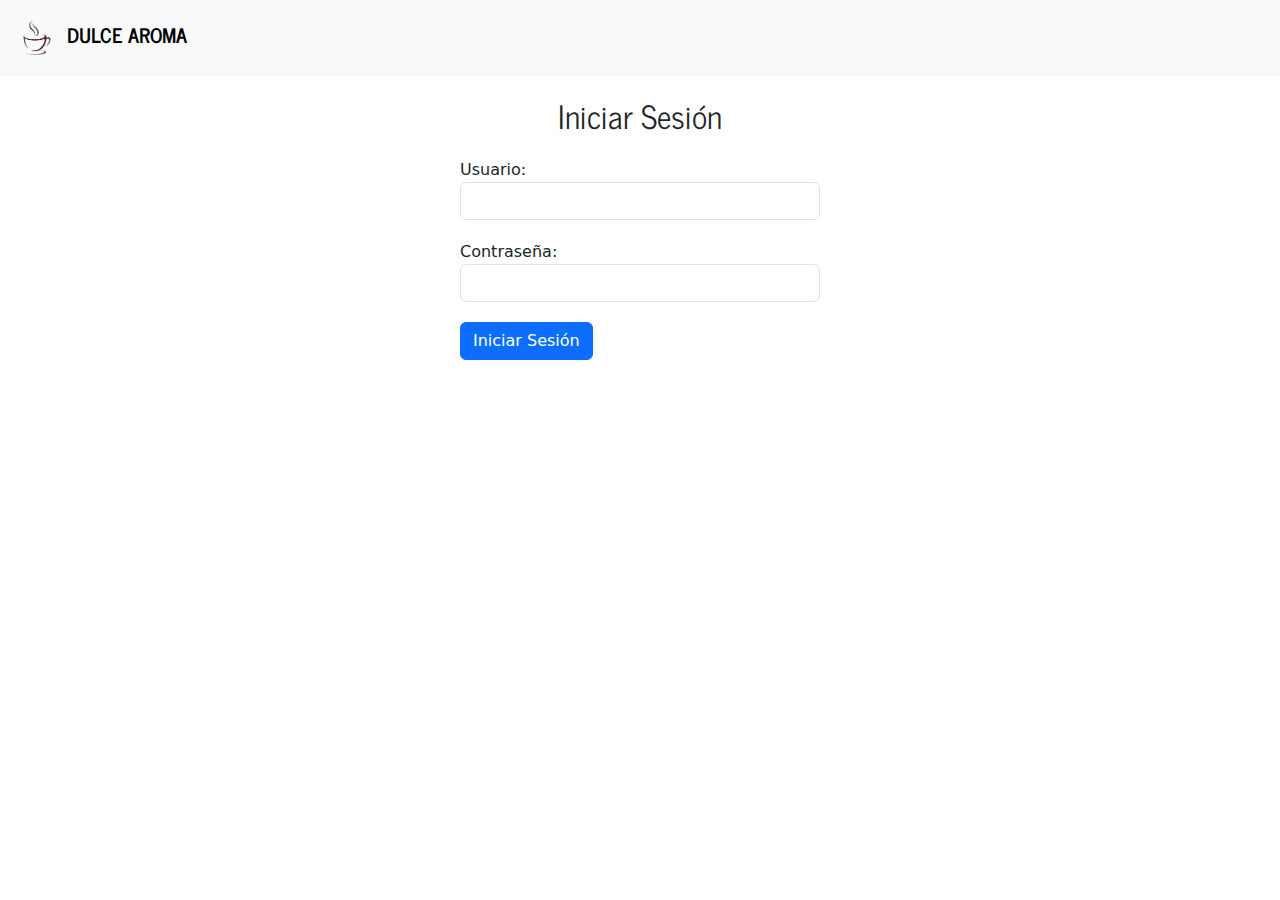
<file: Version4(A4)/login.html>
<!DOCTYPE html>
<html lang="es">
<head>
    <meta charset="UTF-8">
    <meta name="viewport" content="width=device-width, initial-scale=1.0">
    <link rel="stylesheet" href="CSS/bootstrap.min (1).css">
    <link rel="stylesheet" href="CSS/estilos.css">
    <link rel="stylesheet" href="https://cdn.jsdelivr.net/npm/bootstrap@5.2.3/dist/css/bootstrap.min.css">
    <title>Iniciar Sesión - Dulce Aroma</title>
</head>

<style type="text/css">
    .login-container {
        max-width: 400px;
        margin: 0 auto;
        padding: 20px;
    }

    .form-group {
        margin-bottom: 20px;
    }
</style>

<body>
    <nav class="navbar navbar-expand-lg bg-light">
        <div class="container-fluid">
            <a class="navbar-brand" href="#">
                <img src="img/Taza de Cafe.png" alt="..." width="50" height="50">
                Dulce Aroma
            </a>
        </div>
    </nav>

    <div class="container login-container">
        <h2 class="text-center mb-4">Iniciar Sesión</h2>
        <form action="login.html" method="post">
            <div class="form-group">
                <label for="username">Usuario:</label>
                <input type="text" id="username" name="username" class="form-control" required>
            </div>
            <div class="form-group">
                <label for="password">Contraseña:</label>
                <input type="password" id="password" name="password" class="form-control" required>
            </div>
            <button type="button" class="btn btn-primary btn-block" onclick="simulateAuthentication()">Iniciar Sesión</button>
        </form>
    </div>

    <script>
        function simulateAuthentication() {
            var usuariosValidos = {
                'usuario1': 'abc',
                'usuario2': 'abc'
            };

            var usuario = document.getElementById('username').value;
            var contrasena = document.getElementById('password').value;

            if (usuariosValidos.hasOwnProperty(usuario) && usuariosValidos[usuario] === contrasena) {
                window.location.href = 'productos.html'; // Redirige a la página "productos.html"
            } else {
                alert('Usuario o contraseña incorrectos');
            }
        }
    </script>

    <script src="https://cdn.jsdelivr.net/npm/@popperjs/core@2.11.6/dist/umd/popper.min.js" integrity="sha384-oBqDVmMz9ATKxIep9tiCxS/Z9fNfEXiDAYTujMAeBAsjFuCZSmKbSSUnQlmh/jp3" crossorigin="anonymous"></script>
    <script src="https://cdn.jsdelivr.net/npm/bootstrap@5.2.3/dist/js/bootstrap.min.js" integrity="sha384-cuYeSxntonz0PPNlHhBs68uyIAVpIIOZZ5JqeqvYYIcEL727kskC66kF92t6Xl2V" crossorigin="anonymous"></script>
</body>
</html>
</file>
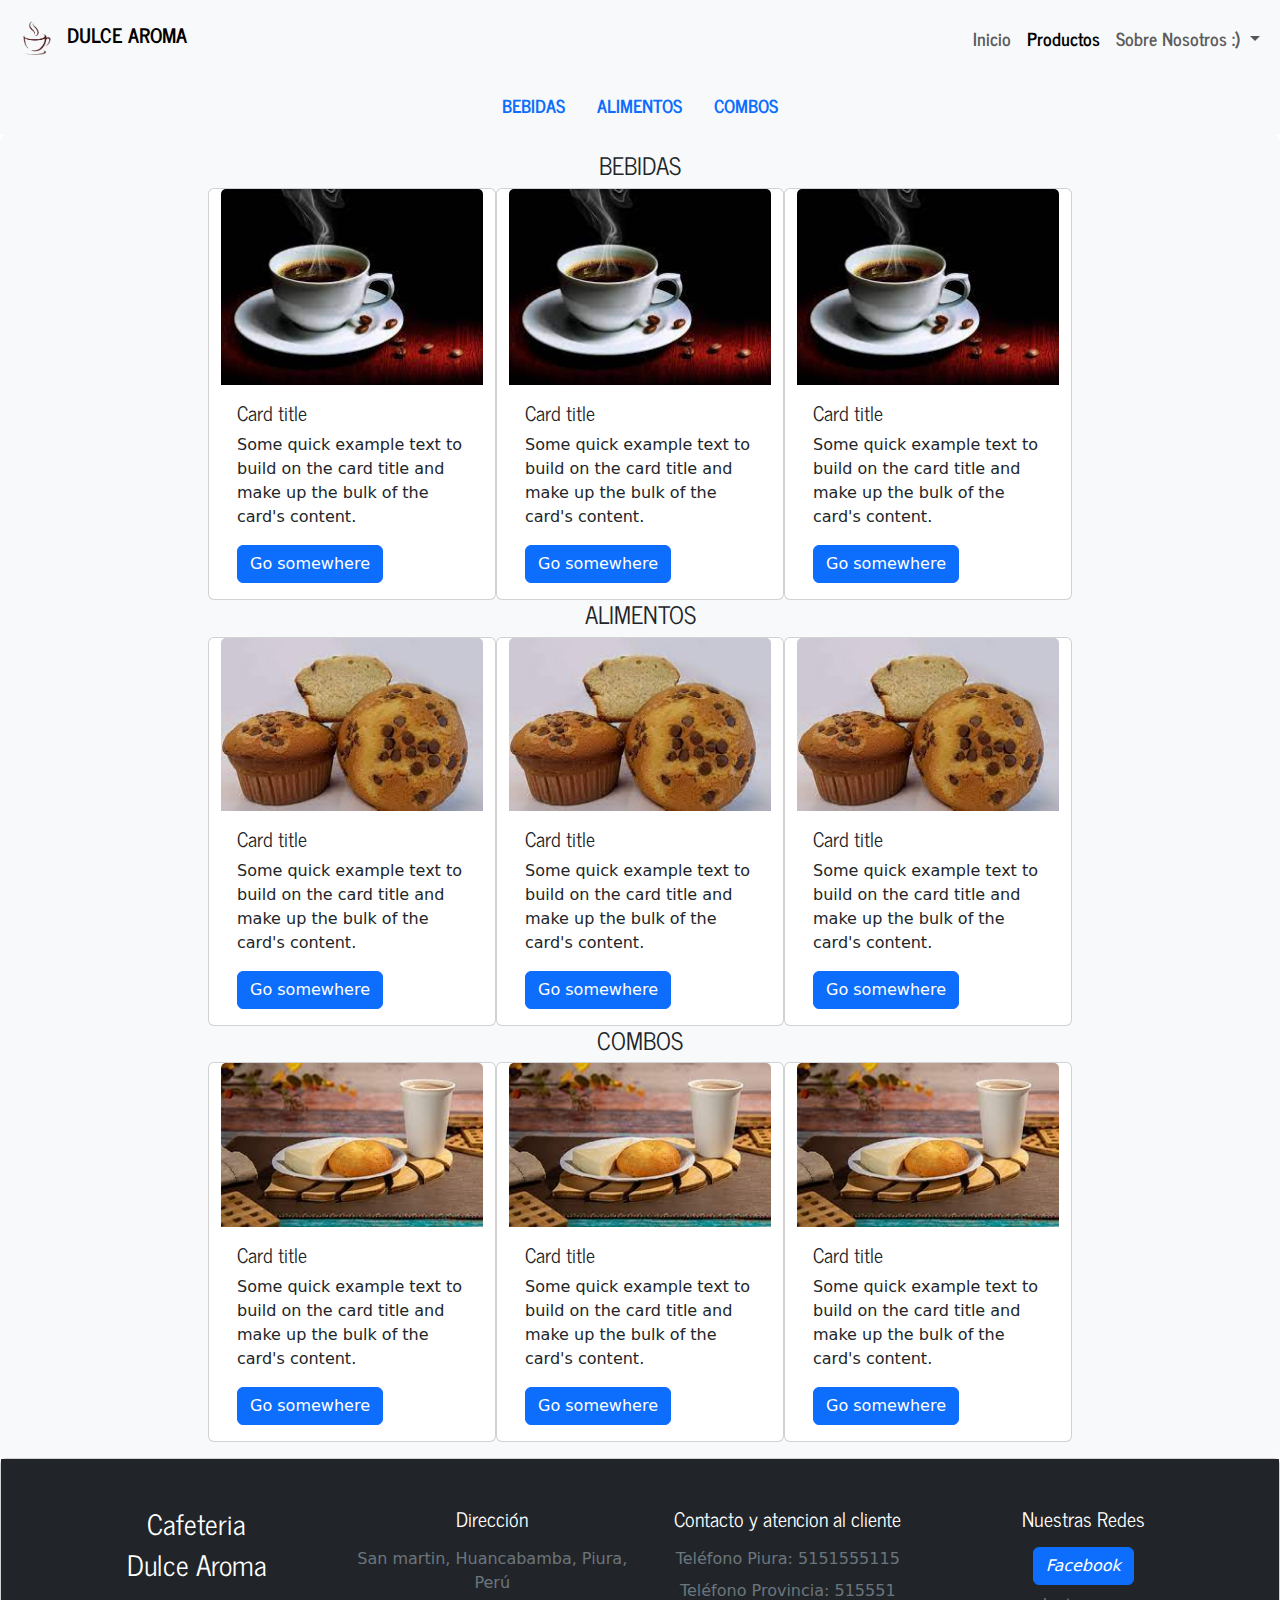
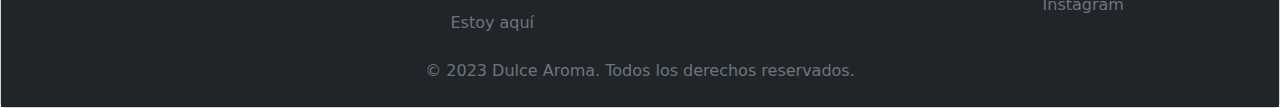
<file: Version4(A4)/productos.html>
<!DOCTYPE html>
<html lang="es">
<head>
    <meta charset="UTF-8">
    <meta name="viewport" content="width=device-width, initial-scale=1.0">
    <link rel="stylesheet" href="CSS/bootstrap.min (1).css">
    <link rel="stylesheet" href="https://cdn.jsdelivr.net/npm/bootstrap@5.2.3/dist/css/bootstrap.min.css">
    
    <title>Productos</title>
</head>
<style type="text/css">
    .modal-header{
		color:#fff;
		background: maroon;
		display: flex;
  		justify-content: center;
  		
	}
    .modal-title{
        position: fixed;
        font-weight: bold;
    }
    .modal-body{
		text-align: justify;
	}
  .scrollspy-container {
    max-height: calc(100vh - 60px); /* Ajusta la altura máxima según tus necesidades */
    overflow-y: auto;
}
	
</style>
<div>
    <nav class="navbar navbar-expand-lg bg-light">
        <div class="container-fluid">
          <a class="navbar-brand" href="#">
            <img src="img/Taza de Cafe.png" alt="..." width="50" height="50">
            Dulce Aroma
          </a>
          <button class="navbar-toggler" type="button" data-bs-toggle="collapse" data-bs-target="#navbarSupportedContent" aria-controls="navbarSupportedContent" aria-expanded="false" aria-label="Toggle navigation">
            <span class="navbar-toggler-icon"></span>
          </button>
          <div class="collapse navbar-collapse" id="navbarSupportedContent">
            <ul class="navbar-nav ms-auto mb-2 mb-lg-0">
              <li class="nav-item">
                <a class="nav-link" aria-current="page" href="index.html">Inicio</a>
              </li>
              <li class="nav-item">
                <a class="nav-link active" href="productos.html">Productos</a>
              </li>
              <li class="nav-item dropdown">
                <a class="nav-link dropdown-toggle" href="#" role="button" data-bs-toggle="dropdown" aria-expanded="false">
                  Sobre Nosotros :)
                </a>
                <ul class="dropdown-menu">
                  <li><a class="dropdown-item" href="#" data-bs-toggle="modal" data-bs-target="#misionModal">Misión</a></li>
                  <li><a class="dropdown-item" href="#" data-bs-toggle="modal" data-bs-target="#visionModal">Visión</a></li>
                  <li><hr class="dropdown-divider"></li>
                  <li><a class="dropdown-item" href="#">¿Historia?</a></li>
                </ul>
              </li>
            </ul>
          </div>
        </div>
      </nav>
      </div>
      <!--modal Misión-->
  
  <!-- Modal -->
  <div class="modal fade" id="misionModal" data-bs-backdrop="static" data-bs-keyboard="false" tabindex="-1" aria-labelledby="staticBackdropLabel" aria-hidden="true">
    <div class="modal-dialog modal-dialog-centered">
      <div class="modal-content">
        <div class="modal-header">
          <h1 class="modal-title fs-5" id="staticBackdropLabel">Nuestra Misión</h1>
          <button type="button" class="btn-close" data-bs-dismiss="modal" aria-label="Close"></button>
        </div>
        <div class="modal-body">
            Ofrecer productos deliciosos y de buena calidad a nuestros clientes para que puedan
            empezar su día con un buen sabor.

        </div>
        <div class="modal-footer">
          <button type="button" class="btn btn-secondary" data-bs-dismiss="modal">Cerrar</button>
        </div>
      </div>
    </div>
  </div>
      <!--Cierre Modal-->

      <!--Modal Visión-->
      <!-- Modal -->
  <div class="modal fade" id="visionModal" data-bs-backdrop="static" data-bs-keyboard="false" tabindex="-1" aria-labelledby="staticBackdropLabel" aria-hidden="true">
    <div class="modal-dialog modal-dialog-centered">
      <div class="modal-content">
        <div class="modal-header">
          <h1 class="modal-title fs-5" id="staticBackdropLabel">Nuestra Visión</h1>
          <button type="button" class="btn-close" data-bs-dismiss="modal" aria-label="Close"></button>
        </div>
        <div class="modal-body">
            Posicionarse como una de las cafeterías en su localidad y ser reconocidos por
            brindar buena atención a sus clientes, ayudándolos en sus momentos más amargos del día.

        </div>
        <div class="modal-footer">
          <button type="button" class="btn btn-secondary" data-bs-dismiss="modal">Cerrar</button>
        </div>
      </div>
    </div>
  </div>
      <!--Cierre Modal-->


      <div class="">
        <div class="scrollspy-container">
        <nav id="navbar-example2" class="navbar bg-light px-3 justify-content-center sticky-top">
          <ul class="nav">
            <li class="nav-item">
              <a class="nav-link" href="#scrollspyHeading1">BEBIDAS</a>
            </li>
            <li class="nav-item">
              <a class="nav-link" href="#scrollspyHeading2">ALIMENTOS</a>
            </li>
            <li class="nav-item">
              <a class="nav-link" href="#scrollspyHeading3">COMBOS</a>
            </li>
            <!-- Elimina el código del elemento Dropdown -->
          </ul>
        </nav>
      </div>
      

      <div data-bs-spy="scroll" data-bs-target="#navbar-example2" data-bs-offset="55" data-bs-root-margin="0px 0px -40%" data-bs-smooth-scroll="true" class="scrollspy-example bg-light p-3 rounded-2" tabindex="0">
        <div id="scrollspyHeading1">
          <h4 class="text-center">BEBIDAS</h4>
          <div class="row justify-content-center">
            <div class="card" style="width: 18rem;">
              <img src="img/bebidas.jpeg" class="card-img-top" alt="...">
              <div class="card-body">
                <h5 class="card-title">Card title</h5>
                <p class="card-text">Some quick example text to build on the card title and make up the bulk of the card's content.</p>
                <a href="#" class="btn btn-primary">Go somewhere</a>
              </div>
          </div>

          <div class="card" style="width: 18rem;">
            <img src="img/bebidas.jpeg" class="card-img-top" alt="...">
            <div class="card-body">
              <h5 class="card-title">Card title</h5>
              <p class="card-text">Some quick example text to build on the card title and make up the bulk of the card's content.</p>
              <a href="#" class="btn btn-primary">Go somewhere</a>
            </div>
          </div>

          <div class="card" style="width: 18rem;">
            <img src="img/bebidas.jpeg" class="card-img-top" alt="...">
            <div class="card-body">
              <h5 class="card-title">Card title</h5>
              <p class="card-text">Some quick example text to build on the card title and make up the bulk of the card's content.</p>
              <a href="#" class="btn btn-primary">Go somewhere</a>
            </div>
          </div>
        </div>

        </div>


        <div id="scrollspyHeading2">
          <h4 class="text-center">ALIMENTOS</h4>
          <div class="row justify-content-center">
            <div class="card" style="width: 18rem;">
              <img src="img/alimentos.jpeg" class="card-img-top" alt="...">
              <div class="card-body">
                <h5 class="card-title">Card title</h5>
                <p class="card-text">Some quick example text to build on the card title and make up the bulk of the card's content.</p>
                <a href="#" class="btn btn-primary">Go somewhere</a>
              </div>
            </div>

            <div class="card" style="width: 18rem;">
              <img src="img/alimentos.jpeg" class="card-img-top" alt="...">
              <div class="card-body">
                <h5 class="card-title">Card title</h5>
                <p class="card-text">Some quick example text to build on the card title and make up the bulk of the card's content.</p>
                <a href="#" class="btn btn-primary">Go somewhere</a>
              </div>
            </div>

            <div class="card" style="width: 18rem;">
              <img src="img/alimentos.jpeg" class="card-img-top" alt="...">
              <div class="card-body">
                <h5 class="card-title">Card title</h5>
                <p class="card-text">Some quick example text to build on the card title and make up the bulk of the card's content.</p>
                <a href="#" class="btn btn-primary">Go somewhere</a>
              </div>
            </div>
          </div>
        </div>

        <div id="scrollspyHeading3">
          <h4 class="text-center">COMBOS</h4>
          <div class="row justify-content-center">

            <div class="card" style="width: 18rem;">
              <img src="img/combos.jpeg" class="card-img-top" alt="...">
              <div class="card-body">
                <h5 class="card-title">Card title</h5>
                <p class="card-text">Some quick example text to build on the card title and make up the bulk of the card's content.</p>
                <a href="#" class="btn btn-primary">Go somewhere</a>
              </div>
            </div>

            <div class="card" style="width: 18rem;">
              <img src="img/combos.jpeg" class="card-img-top" alt="...">
              <div class="card-body">
                <h5 class="card-title">Card title</h5>
                <p class="card-text">Some quick example text to build on the card title and make up the bulk of the card's content.</p>
                <a href="#" class="btn btn-primary">Go somewhere</a>
              </div>
            </div>

            <div class="card" style="width: 18rem;">
              <img src="img/combos.jpeg" class="card-img-top" alt="...">
              <div class="card-body">
                <h5 class="card-title">Card title</h5>
                <p class="card-text">Some quick example text to build on the card title and make up the bulk of the card's content.</p>
                <a href="#" class="btn btn-primary">Go somewhere</a>
              </div>
            </div>

          </div>
        </div>
        
      </div>
    </div>



      
      <footer>
        <div class="card text-center">
              <div class="container-fluid">
              <div class="row p-5 pb-2 bg-dark text-white">
            
                  <div class="col-xs-12 col-md-6 col-lg-3">
                    <p class="h3">Cafeteria</p>
                    <p class="h3">Dulce Aroma</p>
                  </div>
                  <div class="col-xs-12 col-md-6 col-lg-3">
                    <p class="h5 mb-3">Dirección</p>
                    <div class="mb-2">
                    <p class="text-secondary text-decoration-none" href="#">San martin, Huancabamba, Piura, Perú</p>
                    </div>
                    <div class="mb-2">
                      <a class="text-secondary text-decoration-none" href="#">Estoy aquí</a>
                      </div>
                  </div>
                  <div class="col-xs-12 col-md-6 col-lg-3">
                    <p class="h5 mb-3">Contacto y atencion al cliente</p>
                    <div class="mb-2">
                      <a class="text-secondary text-decoration-none" href="#">Teléfono Piura: 5151555115</a>
                    </div>
                    <div class="mb-2">
                      <a class="text-secondary text-decoration-none" href="#">Teléfono Provincia: 515551</a>
                    </div>
                  </div>
                  <div class="col-xs-12 col-md-6 col-lg-3">
                    <p class="h5 mb-3">Nuestras Redes</p>
                    <div class="mb-2">
                      <a class="btn btn-primary" href="https://web.facebook.com/profile.php?id=100087144188930" target="_blank">
                          <i class="fa fa-facebook" aria-hidden="true">Facebook</i>
                      </a>
                  </div>
                    <div class="mb-2">
                      <a class="text-secondary text-decoration-none" href="#">Instagram</a>
                    </div>
                  </div>
                  <div class="col-xs-12 pt-3">
                    <p class="text-secondary text-center">&copy; 2023 Dulce Aroma. Todos los derechos reservados.</p>
                  </div>
              </div>
            </div>
          </div>
      </footer>

      <script src="https://cdn.jsdelivr.net/npm/@popperjs/core@2.11.6/dist/umd/popper.min.js" integrity="sha384-oBqDVmMz9ATKxIep9tiCxS/Z9fNfEXiDAYTujMAeBAsjFuCZSmKbSSUnQlmh/jp3" crossorigin="anonymous"></script>
      <script src="https://cdn.jsdelivr.net/npm/bootstrap@5.2.3/dist/js/bootstrap.min.js" integrity="sha384-cuYeSxntonz0PPNlHhBs68uyIAVpIIOZZ5JqeqvYYIcEL727kskC66kF92t6Xl2V" crossorigin="anonymous"></script>
      <!--js para el carrusel-->
      <script src="https://code.jquery.com/jquery-3.6.0.min.js"></script>
      <script src="https://cdn.jsdelivr.net/npm/@popperjs/core@2.11.6/dist/umd/popper.min.js"></script>

</body>
</html>
</file>
<file: Version4(A4)/CSS/estilos.css>
body{
    font-family: gravitas one;
    background: whitesmoke;
    margin: 0;

    padding: 0;
    min-height: 100vh;
    display: flex;
    flex-direction: column;

}
main{
    flex-grow: 1;
}

a{
    text-decoration: none; /*para quitar el subrayado de los link*/
    color: maroon;
}
header{
    display: flex; /*los elementos se muestren de manera horizontal*/
    justify-content: space-between; /*para que esten en una esquina y la otra*/
    align-items: center; /*contenido en el centro*/
    min-height: 70px; /*para que el tamaño del encabezado se adapte automaticamente*/
    background: wheat;
    padding: 10px;
}
.logo{
    display: flex;
    align-items: center;
    
}
.logo img{
    height: 50px;
    margin-right: 10px;
}

nav a{
    font-weight: 600;
    padding-right: 10px; /*para separarlos entre sí un poco*/
}
nav a:hover{
    color: #804000;
}
/*Estilos para el contenido*/

.galeria{
    display: flex;
    width: auto;
    height: 500px;
}
.galeria img{
    width: 0px;
    flex-grow: 1;
    object-fit: cover;
    filter: brightness(80%);
    transition: .7s ease;
}
.galeria img:hover{
    width: 500px;
    opacity: 1;
    filter: brightness(130%);
}

/*Fin*/
.titulo{
    text-align: center;
    background: skyblue;
    font-size: 200%;
    color: maroon;
}
.corazon{
    margin: 10px;
    border: double black 10px;
    width: 30%;
}
.slogan{
    display: flex; /* Utilizamos flexbox para alinear los elementos horizontalmente */
    align-items: flex-start;
}
.slogan p{
    font-size: 200%;
    text-align: center;
    border: double purple 10px;
    padding: 10%;
    font-family: cursive;
}

@media (max-width:700px){
    header{
        flex-direction: column;
    }
    nav{
        padding: 10px 0px;
    }

    .galeria {
        display: flex;
        flex-direction: row; /* Colocar las imágenes una al lado de la otra */
        width: auto;
        height: auto;
        overflow-x: scroll; /* Agregar un desplazamiento horizontal */
        padding-bottom: 10px;
      }
    
      .galeria img {
        width: 200px; /* Ancho fijo para las imágenes */
        height: 200PX;
        flex-shrink: 0; /* Evitar que las imágenes se reduzcan */
        object-fit: cover;
        filter: brightness(80%);
        transition: 0.7s ease;
        margin-right: 10px; /* Espacio entre las imágenes */
      }
    
      .galeria img:last-child {
        margin-right: 0; /* No agregar margen a la última imagen */
      }
}
</file>
